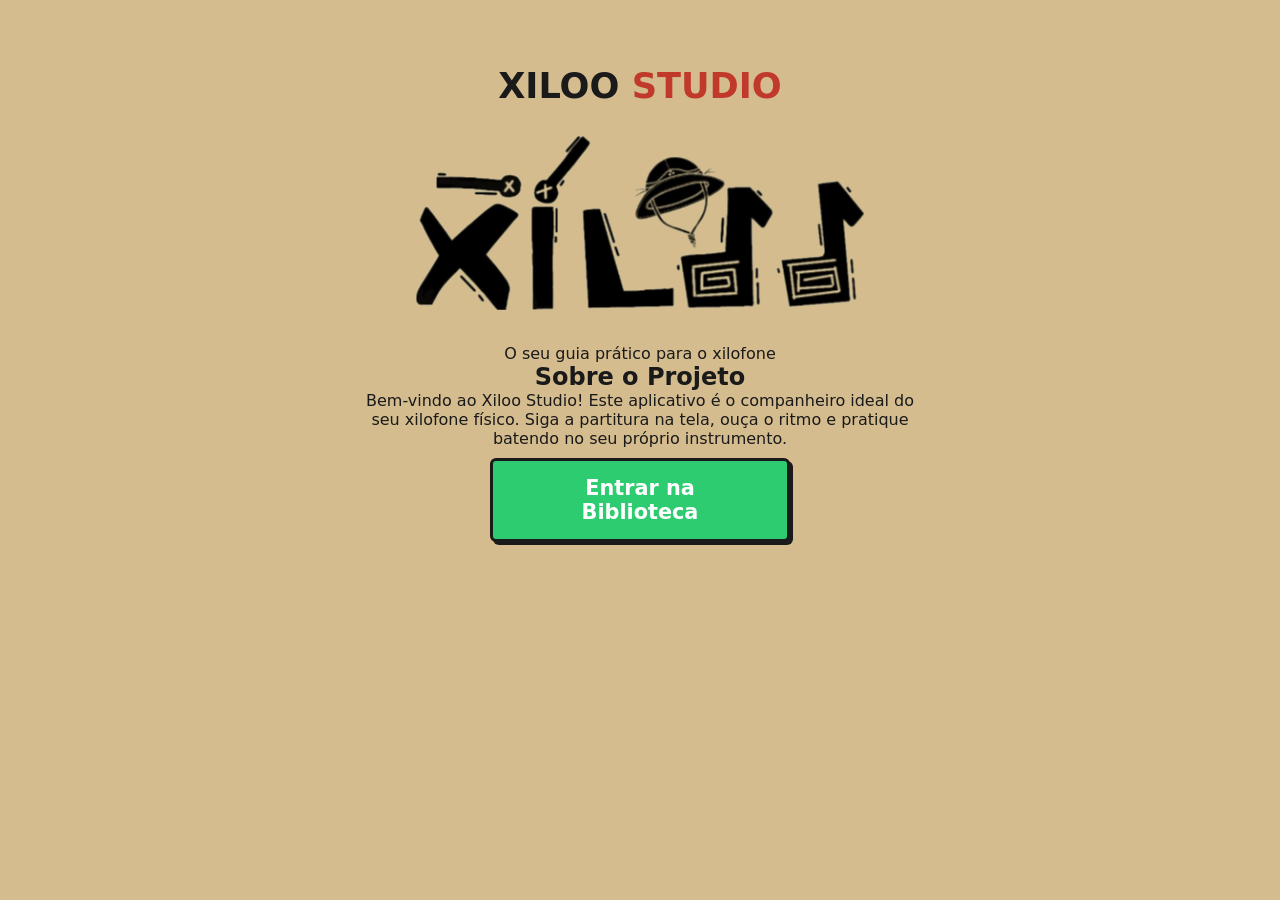
<file: index.html>
<!DOCTYPE html>
<html lang="pt-BR">
<head>
    <meta charset="UTF-8">
    <meta name="viewport" content="width=device-width, initial-scale=1.0, maximum-scale=1.0, user-scalable=no, viewport-fit=cover">
    <meta name="theme-color" content="#D4BC8E">
    <title>Xiloo Studio</title>
    <link rel="manifest" href="manifest.json">
    <link rel="stylesheet" href="style.css">
</head>
<body>
    <div class="app-container">
        <section class="tela">
            <div class="intro-content">
                <header style="border:none;">
                    <h1 style="font-size: 2.2rem;">XILOO <span class="highlight">STUDIO</span></h1>
                </header>
                <img src="image_0e1532.png" alt="Logo Xiló" class="logo-principal">
                <p class="tagline">O seu guia prático para o xilofone</p>
                <div class="apresentacao-texto">
                    <h2>Sobre o Projeto</h2>
                    <p>Bem-vindo ao Xiloo Studio! Este aplicativo é o companheiro ideal do seu xilofone físico. Siga a partitura na tela, ouça o ritmo e pratique batendo no seu próprio instrumento.</p>
                </div>
                <a href="biblioteca.html" class="btn btn-large" style="background:#2ECC71; color:white; text-decoration:none;">Entrar na Biblioteca</a>
            </div>
        </section>
    </div>

    <script>
        if ('serviceWorker' in navigator) {
            window.addEventListener('load', () => { navigator.serviceWorker.register('./sw.js'); });
        }
    </script>
</body>
</html>
</file>
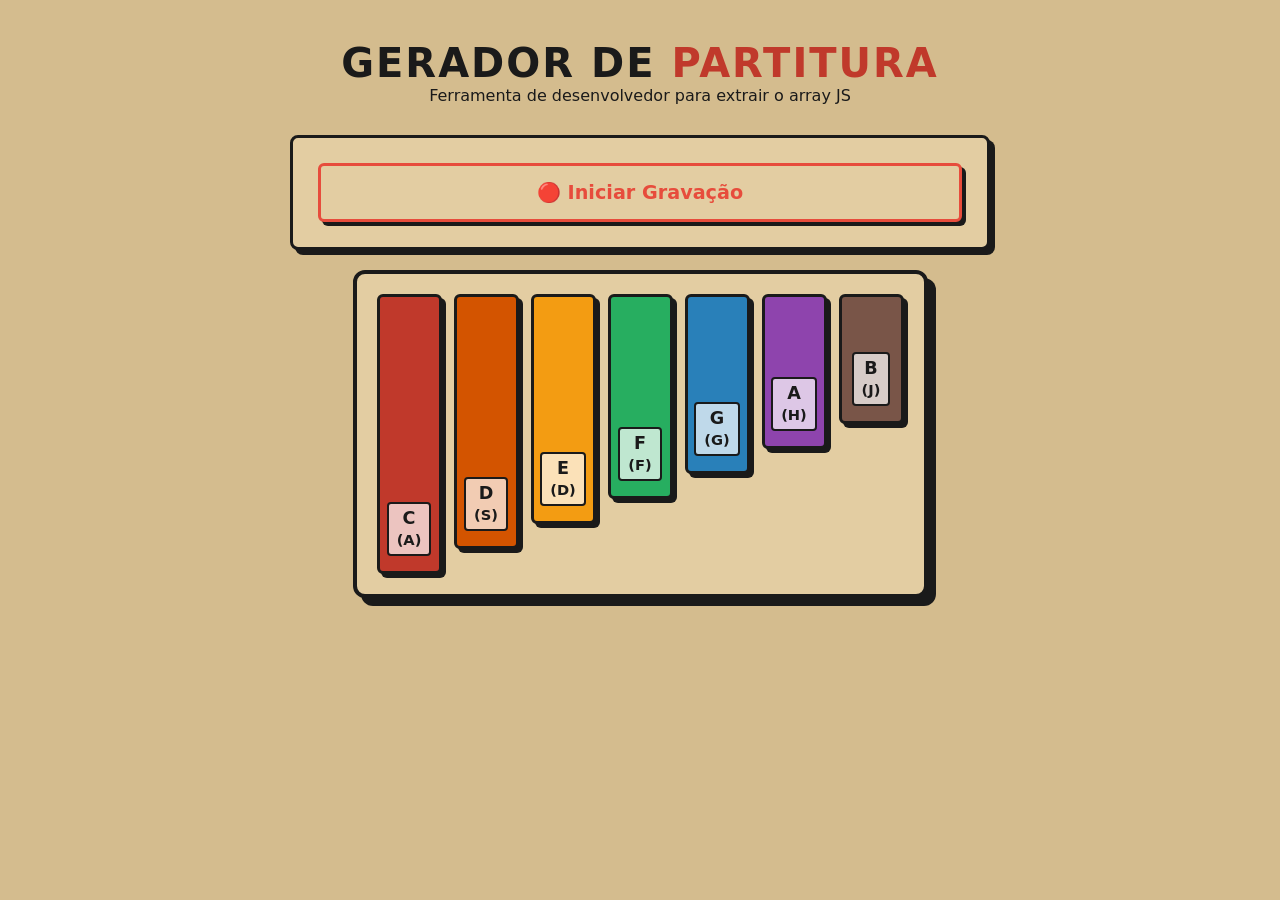
<file: Nova pasta/index.html>
<!DOCTYPE html>
<html lang="pt-BR">
<head>
    <meta charset="UTF-8">
    <meta name="viewport" content="width=device-width, initial-scale=1.0, maximum-scale=1.0, user-scalable=no">
    <title>Xiló Studio: Ferramenta de Gravação JS</title>
    <link rel="stylesheet" href="style.css">
    <style>
        .link-box { display: flex; gap: 10px; margin-top: 20px; flex-direction: column; }
        .hidden { display: none !important; }
        textarea {
            width: 100%;
            padding: 12px;
            border: 3px solid #1A1A1A;
            border-radius: 6px;
            font-family: monospace;
            font-size: 1rem;
            background: rgba(255,255,255,0.8);
            resize: vertical;
        }
    </style>
</head>
<body>
    <div class="app-container">
        <section class="tela">
            <header>
                <h2>Gerador de <span class="highlight">Partitura</span></h2>
                <p>Ferramenta de desenvolvedor para extrair o array JS</p>
            </header>
            
            <div class="painel-teoria" style="text-align: center; margin-bottom: 20px;">
                <button id="btn-gravar" class="btn btn-large" style="border-color: #E74C3C; color: #E74C3C; width: 100%;">🔴 Iniciar Gravação</button>
                
                <div id="area-link" class="link-box hidden">
                    <p style="font-weight: 900; color: #27AE60;">Código JavaScript Gerado:</p>
                    <textarea id="link-gerado" rows="8" readonly placeholder="O array da música aparecerá aqui..."></textarea>
                    <button id="btn-copiar" class="btn btn-primary">📋 Copiar Código</button>
                </div>
            </div>
            
            <div class="xylophone-wrapper">
                <div class="xylophone" id="xilo-gravador">
                    <div class="key c" data-nota="C"><span class="label">C<br><small>(A)</small></span></div>
                    <div class="key d" data-nota="D"><span class="label">D<br><small>(S)</small></span></div>
                    <div class="key e" data-nota="E"><span class="label">E<br><small>(D)</small></span></div>
                    <div class="key f" data-nota="F"><span class="label">F<br><small>(F)</small></span></div>
                    <div class="key g" data-nota="G"><span class="label">G<br><small>(G)</small></span></div>
                    <div class="key a" data-nota="A"><span class="label">A<br><small>(H)</small></span></div>
                    <div class="key b" data-nota="B"><span class="label">B<br><small>(J)</small></span></div>
                </div>
            </div>
        </section>
    </div>
    <script src="teste.js"></script>
</body>
</html>
</file>
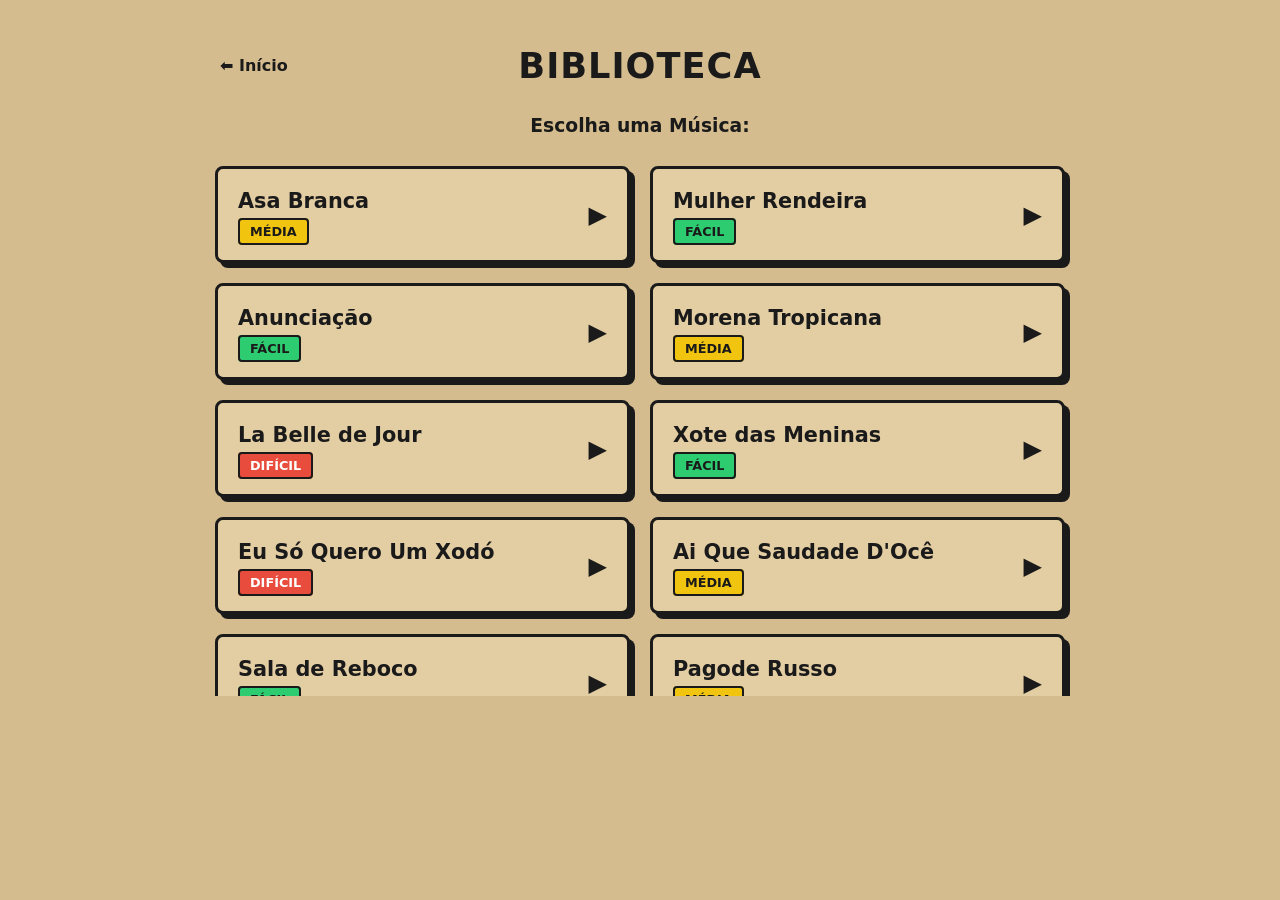
<file: biblioteca.html>
<!DOCTYPE html>
<html lang="pt-BR">
<head>
    <meta charset="UTF-8">
    <meta name="viewport" content="width=device-width, initial-scale=1.0, maximum-scale=1.0, user-scalable=no, viewport-fit=cover">
    <meta name="theme-color" content="#D4BC8E">
    <title>Xiloo Studio: Biblioteca</title>
    <link rel="manifest" href="manifest.json">
    <link rel="stylesheet" href="style.css">
</head>
<body>
    <div class="app-container">
        <section class="tela">
            <header>
                <a href="index.html" class="btn-text">⬅ Início</a>
                <h2 id="titulo-biblioteca">Biblioteca</h2>
            </header>
            
            <h3 style="margin-bottom: 20px; font-weight: 900; text-align: center;">Escolha uma Música:</h3>
            
            <div id="lista-musicas" class="grid-musicas"></div>
            
        </section>
    </div>
    
    <script src="script.js"></script>
</body>
</html>
</file>
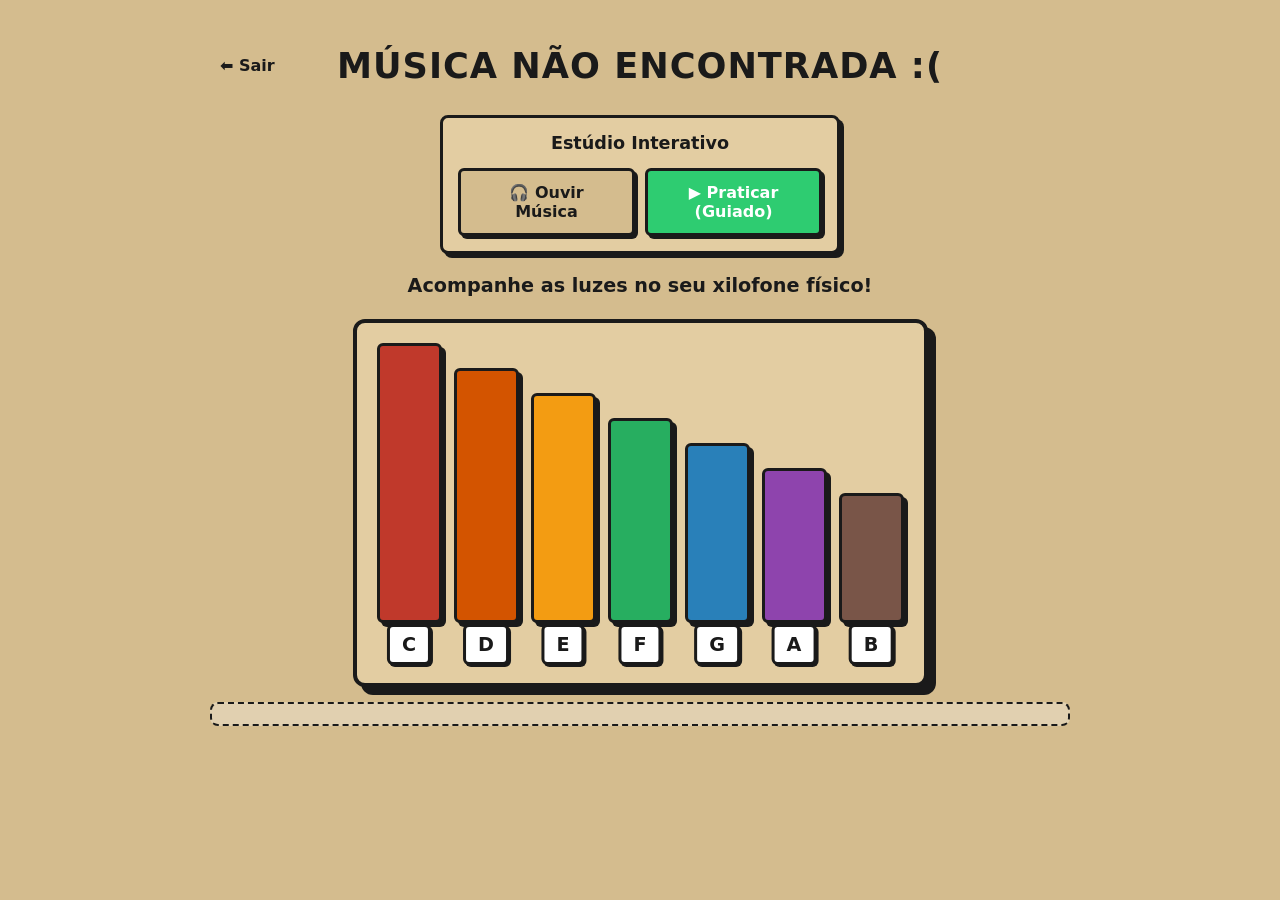
<file: musica.html>
<!DOCTYPE html>
<html lang="pt-BR">
<head>
    <meta charset="UTF-8">
    <meta name="viewport" content="width=device-width, initial-scale=1.0, maximum-scale=1.0, user-scalable=no, viewport-fit=cover">
    <meta name="theme-color" content="#D4BC8E">
    <title>Xiló Studio: Praticar</title>
    <link rel="manifest" href="manifest.json">
    <link rel="stylesheet" href="style.css">
</head>
<body>
    <div class="app-container" id="tela-xilofone">
        <section class="tela">
            
            <header class="header-estudio">
                <a href="biblioteca.html" class="btn-text">⬅ Sair</a>
                <h2 id="titulo-musica-atual" class="titulo-musica">Carregando...</h2>
            </header>

            <div class="dashboard">
                <div class="panel learning-panel">
                    <h3>Estúdio Interativo</h3>
                    <div class="botoes-acao">
                        <button id="btn-ouvir" class="btn btn-primary">🎧 Ouvir Música</button>
                        <button id="btn-praticar" class="btn" style="background-color: #2ECC71; color: white;">▶ Praticar (Guiado)</button>
                    </div>
                </div>
            </div>

            <p id="mensagem-status" class="mensagem">Acompanhe as luzes no seu xilofone físico!</p>

            <div class="xylophone-wrapper">
                <div class="xylophone" style="pointer-events: none;">
                    <div class="key c" data-nota="C"><span class="label">C</span></div>
                    <div class="key d" data-nota="D"><span class="label">D</span></div>
                    <div class="key e" data-nota="E"><span class="label">E</span></div>
                    <div class="key f" data-nota="F"><span class="label">F</span></div>
                    <div class="key g" data-nota="G"><span class="label">G</span></div>
                    <div class="key a" data-nota="A"><span class="label">A</span></div>
                    <div class="key b" data-nota="B"><span class="label">B</span></div>
                </div>
            </div>

            <div id="partitura-container" class="partitura-container"></div>

        </section>
    </div>

    <script src="script.js"></script>
</body>
</html>
</file>
<file: style.css>
/* ESTILO NEO-BRUTALISTA / CORDEL - XILÓ STUDIO */

/* ==========================================
   1. CONFIGURAÇÕES GLOBAIS E RESET
========================================== */
* {
    box-sizing: border-box;
    margin: 0;
    padding: 0;
    font-family: 'Inter', 'Segoe UI', system-ui, sans-serif;
}

:root {
    --bg-sand: #D4BC8E; 
    --ink-black: #1A1A1A; 
    --panel-bg: #E3CDA2; 
    
    --key-c: #C0392B; 
    --key-d: #D35400; 
    --key-e: #F39C12; 
    --key-f: #27AE60; 
    --key-g: #2980B9; 
    --key-a: #8E44AD; 
    --key-b: #795548; 
}

/* CORREÇÃO DO SCROLL: Permite rolar a página livremente */
body {
    background-color: var(--bg-sand);
    color: var(--ink-black);
    min-height: 100vh;
    overflow-x: hidden;
}

.app-container {
    width: 100%;
    max-width: 900px;
    margin: 0 auto; 
    padding: 20px;
    position: relative;
    min-height: 100vh;
    display: flex;
    flex-direction: column;
    justify-content: flex-start; 
    padding-top: 40px;
}

/* ==========================================
   2. SISTEMA DE NAVEGAÇÃO E TELAS
========================================== */
.tela {
    display: flex;
    flex-direction: column;
    align-items: center;
    width: 100%;
    animation: fadeIn 0.4s ease-out;
}

.hidden { display: none !important; }

@keyframes fadeIn {
    from { opacity: 0; transform: translateY(10px); }
    to { opacity: 1; transform: translateY(0); }
}

/* ==========================================
   3. TELA DE INTRODUÇÃO E LOGO
========================================== */
.intro-content {
    text-align: center;
    padding: 20px 20px;
    width: 100%;
    max-width: 600px;
}

.logo-principal {
    width: 100%;
    max-width: 450px;
    height: auto;
    margin-bottom: 30px;
    mix-blend-mode: darken;
}

.highlight { color: #C0392B; }

.intro-content .descricao-projeto { 
    font-size: 1.1rem; 
    color: var(--ink-black); 
    margin: 0 auto 40px auto; 
    line-height: 1.6; 
    font-weight: 500;
}

/* ==========================================
   4. CABEÇALHOS E BOTÕES DE VOLTAR 
========================================== */
header, .header-estudio { 
    width: 100%; 
    text-align: center; 
    margin-bottom: 25px; 
    position: relative; 
    display: flex;
    align-items: center;
    justify-content: center;
    min-height: 50px;
}

header h2, .titulo-musica, #titulo-biblioteca { 
    font-size: clamp(1.5rem, 4vw, 2.2rem); 
    font-weight: 900;
    text-transform: uppercase;
    letter-spacing: 1px;
    color: var(--ink-black);
    padding: 0 90px; 
    margin: 0;
    width: 100%;
}

.btn-text {
    position: absolute;
    left: 0;
    top: 50%;
    transform: translateY(-50%);
    background: none;
    border: none;
    color: var(--ink-black);
    font-size: 1rem;
    font-weight: bold;
    cursor: pointer;
    transition: transform 0.2s;
    padding: 10px;
    text-decoration: none;
    z-index: 10;
}

.btn-text:hover { transform: translateY(-50%) scale(1.05); }

/* ==========================================
   5. TELA DA LISTA DE MÚSICAS
========================================== */
.grid-musicas {
    display: grid;
    grid-template-columns: repeat(auto-fit, minmax(280px, 1fr));
    gap: 20px;
    width: 100%;
    max-height: 60vh;
    overflow-y: auto;
    padding: 10px 5px 15px 5px; 
}

.grid-musicas::-webkit-scrollbar { width: 8px; }
.grid-musicas::-webkit-scrollbar-thumb { background: var(--ink-black); border-radius: 4px; }

.card-musica {
    background: var(--panel-bg);
    border: 3px solid var(--ink-black);
    border-radius: 8px;
    padding: 20px;
    cursor: pointer;
    transition: all 0.2s;
    display: flex;
    justify-content: space-between;
    align-items: center;
    box-shadow: 5px 5px 0px var(--ink-black);
}

.card-musica:hover, .card-musica:active {
    transform: translate(-2px, -2px);
    box-shadow: 8px 8px 0px var(--ink-black);
}

.card-info h3 { 
    font-size: 1.3rem; 
    margin-bottom: 8px; 
    font-weight: 800;
}

.badge-dificuldade { 
    font-size: 0.8rem; 
    padding: 4px 10px; 
    border-radius: 4px; 
    font-weight: 900; 
    text-transform: uppercase; 
    border: 2px solid var(--ink-black);
}
.badge-dificuldade.facil { background-color: #2ECC71; color: var(--ink-black); }
.badge-dificuldade.media { background-color: #F1C40F; color: var(--ink-black); }
.badge-dificuldade.dificil { background-color: #E74C3C; color: white; }

/* ==========================================
   6. TELA DO XILOFONE E CONTROLES
========================================== */
.dashboard { 
    display: flex; 
    gap: 15px; 
    margin-bottom: 20px; 
    width: 100%; 
    justify-content: center; 
}

.panel { 
    background: var(--panel-bg); 
    border: 3px solid var(--ink-black); 
    border-radius: 8px; 
    padding: 15px; 
    flex: 1; 
    min-width: 250px;
    max-width: 400px; 
    display: flex; 
    flex-direction: column; 
    align-items: center; 
    box-shadow: 4px 4px 0px var(--ink-black);
}

.panel h3 { 
    margin-bottom: 15px; 
    font-size: 1.1rem; 
    color: var(--ink-black); 
    font-weight: 800;
}

.mensagem { 
    margin-bottom: 20px; 
    font-size: 1.2rem; 
    font-weight: 800; 
    color: var(--ink-black); 
    min-height: 25px; 
    text-align: center;
}

/* ==========================================
   7. BOTÕES GERAIS
========================================== */
.botoes-acao { 
    display: flex; 
    gap: 10px; 
    width: 100%; 
    justify-content: center; 
}

.btn { 
    padding: 12px 15px; 
    border: 3px solid var(--ink-black); 
    border-radius: 6px; 
    font-weight: 900; 
    cursor: pointer; 
    transition: all 0.1s ease; 
    flex: 1; 
    font-size: 1rem;
    box-shadow: 3px 3px 0px var(--ink-black);
    color: var(--ink-black);
    text-decoration: none;
    display: inline-block;
    text-align: center;
}

.btn:active { 
    transform: translate(3px, 3px); 
    box-shadow: 0px 0px 0px var(--ink-black);
}

.btn-large { 
    padding: 15px 40px !important; 
    font-size: 1.3rem !important; 
    width: 100%; 
    max-width: 300px;
    margin-top: 10px;
}

.btn-primary { background-color: var(--bg-sand); }
.btn-primary:hover { background-color: #C1A775; }

/* ==========================================
   8. XILOFONE (EFEITO ESCADA COM LETRAS EM BAIXO)
========================================== */
.xylophone-wrapper {
    width: 100%;
    display: flex;
    justify-content: center;
    overflow-x: auto;
    padding-bottom: 15px; 
}

.xylophone { 
    display: flex; 
    gap: 12px; 
    /* Aumentado o padding-bottom para 60px para criar espaço para as caixas das letras */
    padding: 20px 20px 60px 20px; 
    background: var(--panel-bg); 
    border: 4px solid var(--ink-black);
    border-radius: 12px; 
    box-shadow: 8px 8px 0px var(--ink-black); 
    min-width: fit-content;
    
    /* BLOQUEIA O SCROLL APENAS AQUI DENTRO PARA NÃO ARRASTAR A TELA AO TOCAR */
    touch-action: none; 
    
    /* ALINHAMENTO DA ESCADA: flex-start alinha pelo topo, flex-end alinha pela base */
    align-items: flex-end; 
}

.key { 
    width: clamp(40px, 8vw, 65px); 
    border-radius: 6px; 
    display: flex; 
    justify-content: center; 
    cursor: pointer; 
    transition: all 0.1s; 
    user-select: none; 
    border: 3px solid var(--ink-black);
    box-shadow: 4px 4px 0px var(--ink-black); 
    
    /* ESSENCIAL: Permite que a letra fique ancorada do lado de fora da tecla */
    position: relative; 
}

/* EFEITO ESCADA (Descendo em degraus perfeitos) */
.key.c { height: clamp(180px, 35vh, 280px); background: var(--key-c); margin-top: 0px; }
.key.d { height: clamp(165px, 32vh, 255px); background: var(--key-d); margin-top: 15px; }
.key.e { height: clamp(150px, 29vh, 230px); background: var(--key-e); margin-top: 30px; }
.key.f { height: clamp(135px, 26vh, 205px); background: var(--key-f); margin-top: 45px; }
.key.g { height: clamp(120px, 23vh, 180px); background: var(--key-g); margin-top: 60px; }
.key.a { height: clamp(105px, 20vh, 155px); background: var(--key-a); margin-top: 75px; }
.key.b { height: clamp(90px, 17vh, 130px); background: var(--key-b);  margin-top: 90px; }

/* NOVA CAIXA DA LETRA FORA DA TECLA */
.label { 
    position: absolute;
    bottom: -45px; /* Empurra exatamente para debaixo da tecla colorida */
    left: 50%;
    transform: translateX(-50%); /* Centraliza perfeitamente com a tecla */
    
    font-size: 1.2rem; 
    font-weight: 900; 
    color: var(--ink-black); 
    background-color: white; 
    padding: 6px 12px;
    border: 3px solid var(--ink-black);
    border-radius: 6px;
    box-shadow: 2px 2px 0px var(--ink-black);
    pointer-events: none; 
}

.key.active { 
    transform: translate(4px, 4px); 
    box-shadow: 0px 0px 0px var(--ink-black); 
    filter: brightness(0.9); 
}

/* ==========================================
   9. PARTITURA 
========================================== */
.partitura-container {
    display: flex;
    flex-wrap: wrap;
    gap: 8px;
    justify-content: center;
    margin-bottom: 20px;
    width: 100%;
    padding: 10px;
    background: rgba(255, 255, 255, 0.3);
    border-radius: 8px;
    border: 2px dashed var(--ink-black);
}

.nota-block {
    padding: 8px 12px;
    background: var(--panel-bg);
    border: 2px solid var(--ink-black);
    border-radius: 6px;
    font-weight: 900;
    font-size: 1.1rem;
    color: var(--ink-black);
    transition: all 0.3s;
    box-shadow: 2px 2px 0px var(--ink-black);
}

.nota-block.current {
    background-color: #2ECC71;
    transform: scale(1.15) translateY(-5px);
    box-shadow: 4px 4px 0px var(--ink-black);
    color: white;
}

.nota-block.played {
    opacity: 0.4;
    transform: scale(0.9);
    box-shadow: 0px 0px 0px var(--ink-black);
}

/* ==========================================
   10. RESPONSIVIDADE MOBILE 
========================================== */
@media (max-width: 600px) {
    header, .header-estudio {
        flex-direction: column; 
        gap: 10px;
        padding-top: 10px;
    }
    
    .btn-text { 
        position: relative !important; 
        top: 0 !important; 
        left: 0 !important;
        transform: none !important; 
        display: block; 
        width: 100%; 
        text-align: center; 
        padding: 5px;
    }
    
    .btn-text:hover { transform: none; }
    
    header h2, .titulo-musica, #titulo-biblioteca {
        padding: 0 10px; 
        font-size: 1.4rem;
    }
    
    .dashboard { flex-direction: column; gap: 10px; }
    
    /* Aumentado o espaço em baixo no celular também */
    .xylophone { padding: 15px 10px 55px 10px; gap: 8px;} 
    
    /* Ajusta a escada para telas menores */
    .key.c { margin-top: 0px; }
    .key.d { margin-top: 10px; }
    .key.e { margin-top: 20px; }
    .key.f { margin-top: 30px; }
    .key.g { margin-top: 40px; }
    .key.a { margin-top: 50px; }
    .key.b { margin-top: 60px; }
}
</file>
<file: Nova pasta/style.css>
/* ==========================================
   1. CONFIGURAÇÕES GLOBAIS E RESET
========================================== */
* {
    box-sizing: border-box;
    margin: 0;
    padding: 0;
    font-family: 'Inter', 'Segoe UI', system-ui, sans-serif;
    -webkit-tap-highlight-color: transparent; 
}

:root {
    --bg-sand: #D4BC8E; 
    --ink-black: #1A1A1A; 
    --panel-bg: #E3CDA2; 
    
    --key-c: #C0392B; 
    --key-d: #D35400; 
    --key-e: #F39C12; 
    --key-f: #27AE60; 
    --key-g: #2980B9; 
    --key-a: #8E44AD; 
    --key-b: #795548; 
}

body {
    background-color: var(--bg-sand);
    color: var(--ink-black);
    display: flex;
    justify-content: center;
    align-items: center;
    min-height: 100vh;
    touch-action: none; 
    overflow-x: hidden;
}

.app-container {
    width: 100%;
    max-width: 900px;
    padding: 20px;
    margin: 0 auto;
    min-height: 100vh;
    display: flex;
    flex-direction: column;
    justify-content: flex-start;
    padding-top: 40px;
}

/* ==========================================
   2. SISTEMA DE NAVEGAÇÃO E TELAS
========================================== */
.tela { display: flex; flex-direction: column; align-items: center; width: 100%; animation: fadeIn 0.4s ease-out; }
.hidden { display: none !important; }
@keyframes fadeIn { from { opacity: 0; transform: translateY(10px); } to { opacity: 1; transform: translateY(0); } }

header { width: 100%; text-align: center; margin-bottom: 30px; position: relative; }
header h2 { font-size: clamp(1.8rem, 4vw, 2.5rem); font-weight: 900; text-transform: uppercase; letter-spacing: 2px; }
.highlight { color: #C0392B; }

/* ==========================================
   3. PAINÉIS E ELEMENTOS DE UI
========================================== */
.painel-teoria { 
    width: 100%; 
    max-width: 700px; 
    background: var(--panel-bg); 
    border: 3px solid var(--ink-black); 
    padding: 25px; 
    border-radius: 8px; 
    box-shadow: 5px 5px 0px var(--ink-black); 
    margin-bottom: 20px;
}

.input-nome { 
    width: 100%; 
    padding: 12px; 
    margin-bottom: 15px; 
    border: 3px solid var(--ink-black); 
    border-radius: 6px; 
    font-size: 1.1rem; 
    font-weight: bold; 
    text-align: center; 
    background: rgba(255, 255, 255, 0.5);
}

.btn { 
    padding: 12px 15px; 
    border: 3px solid var(--ink-black); 
    border-radius: 6px; 
    font-weight: 900; 
    cursor: pointer; 
    transition: all 0.1s ease; 
    font-size: 1rem; 
    box-shadow: 4px 4px 0px var(--ink-black); 
    color: var(--ink-black); 
    background: var(--panel-bg);
}
.btn:active { transform: translate(4px, 4px); box-shadow: 0px 0px 0px var(--ink-black); }
.btn-large { padding: 15px 40px !important; font-size: 1.2rem !important; }
.btn-primary { background-color: #E3CDA2; }

.link-box { display: flex; gap: 10px; margin-top: 20px; flex-direction: column; }
.link-box input { 
    width: 100%; 
    padding: 12px; 
    border: 3px solid var(--ink-black); 
    border-radius: 6px; 
    font-family: monospace; 
    font-size: 0.9rem; 
    text-align: center; 
    background: rgba(255,255,255,0.7); 
}

/* ==========================================
   4. XILOFONE
========================================== */
.xylophone-wrapper { width: 100%; display: flex; justify-content: center; overflow-x: auto; padding-bottom: 15px; }
.xylophone { 
    display: flex; 
    gap: 12px; 
    padding: 20px; 
    background: var(--panel-bg); 
    border: 4px solid var(--ink-black); 
    border-radius: 12px; 
    box-shadow: 8px 8px 0px var(--ink-black); 
    min-width: fit-content; 
    touch-action: none;
}

.key { 
    width: clamp(40px, 8vw, 65px); 
    border-radius: 6px; 
    display: flex; 
    justify-content: center; 
    align-items: flex-end; 
    padding-bottom: 15px; 
    cursor: pointer; 
    transition: all 0.1s; 
    user-select: none; 
    border: 3px solid var(--ink-black); 
    box-shadow: 4px 4px 0px var(--ink-black); 
}

.key.c { height: clamp(180px, 35vh, 280px); background: var(--key-c); }
.key.d { height: clamp(165px, 32vh, 255px); background: var(--key-d); }
.key.e { height: clamp(150px, 29vh, 230px); background: var(--key-e); }
.key.f { height: clamp(135px, 26vh, 205px); background: var(--key-f); }
.key.g { height: clamp(120px, 23vh, 180px); background: var(--key-g); }
.key.a { height: clamp(105px, 20vh, 155px); background: var(--key-a); }
.key.b { height: clamp(90px, 17vh, 130px); background: var(--key-b); }

.label { 
    font-size: 1.1rem; 
    font-weight: 900; 
    color: var(--ink-black); 
    background-color: rgba(255, 255, 255, 0.7); 
    padding: 4px 8px; 
    border: 2px solid var(--ink-black); 
    border-radius: 4px; 
    pointer-events: none; 
    text-align: center;
    line-height: 1.2;
}

.key.auto-play { transform: translate(4px, 4px); filter: brightness(1.2); box-shadow: 0 0 0 var(--ink-black); }

/* Responsividade Mobile */
@media (max-width: 600px) {
    .app-container { padding-top: 20px; }
    .btn-large { width: 100%; }
}
</file>
